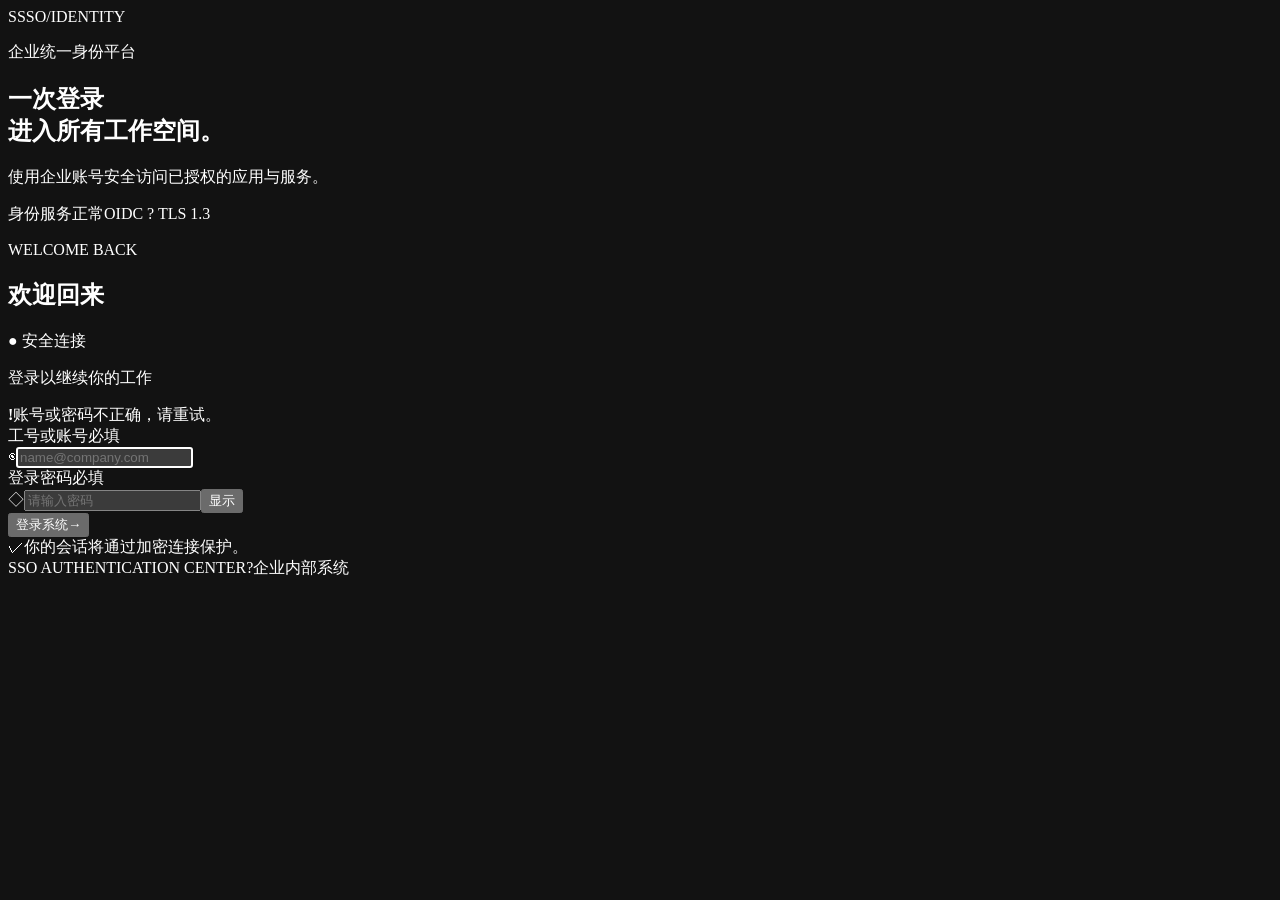
<file: sso-server/src/main/resources/templates/login.html>
<!doctype html>
<html lang="zh-CN" xmlns:th="http://www.thymeleaf.org">
<head>
  <meta charset="UTF-8">
  <meta name="viewport" content="width=device-width, initial-scale=1">
  <meta name="color-scheme" content="dark">
  <title>&#30331;&#24405; ? SSO &#35748;&#35777;&#20013;&#24515;</title>
  <link rel="stylesheet" th:href="@{/login.css}">
</head>
<body>
  <div class="noise" aria-hidden="true"></div>
  <main class="login-layout">
    <section class="hero" aria-label="&#35748;&#35777;&#20013;&#24515;&#20171;&#32461;">
      <header class="brand"><span class="brand-symbol">S</span><span class="brand-name">SSO<span>/</span>IDENTITY</span></header>
      <div class="hero-copy">
        <p class="overline">&#20225;&#19994;&#32479;&#19968;&#36523;&#20221;&#24179;&#21488;</p>
        <h1>&#19968;&#27425;&#30331;&#24405;<br><span>&#36827;&#20837;&#25152;&#26377;&#24037;&#20316;&#31354;&#38388;&#12290;</span></h1>
        <p class="intro">&#20351;&#29992;&#20225;&#19994;&#36134;&#21495;&#23433;&#20840;&#35775;&#38382;&#24050;&#25480;&#26435;&#30340;&#24212;&#29992;&#19982;&#26381;&#21153;&#12290;</p>
      </div>
      <div class="hero-footer"><span class="pulse"></span><span>&#36523;&#20221;&#26381;&#21153;&#27491;&#24120;</span><i></i><span>OIDC ? TLS 1.3</span></div>
      <div class="orb orb-one" aria-hidden="true"></div><div class="orb orb-two" aria-hidden="true"></div>
    </section>
    <section class="panel" aria-labelledby="login-title">
      <div class="panel-heading"><div><p class="overline">WELCOME BACK</p><h2 id="login-title">&#27426;&#36814;&#22238;&#26469;</h2></div><span class="secure-badge">&#9679; &#23433;&#20840;&#36830;&#25509;</span></div>
      <p class="panel-subtitle">&#30331;&#24405;&#20197;&#32487;&#32493;&#20320;&#30340;&#24037;&#20316;</p>
      <div class="alert" th:if="${loginError}" role="alert"><strong>!</strong><span>&#36134;&#21495;&#25110;&#23494;&#30721;&#19981;&#27491;&#30830;&#65292;&#35831;&#37325;&#35797;&#12290;</span></div>
      <form class="login-form" method="post" th:action="@{/login/submit}">
        <input type="hidden" th:name="${csrf.parameterName}" th:value="${csrf.token}">
        <div class="form-row"><label for="username">&#24037;&#21495;&#25110;&#36134;&#21495;</label><span class="field-note">&#24517;&#22635;</span><div class="input-wrap"><span class="input-icon">&#9673;</span><input id="username" name="username" type="text" autocomplete="username" maxlength="128" placeholder="name@company.com" required autofocus></div></div>
        <div class="form-row password-row"><div class="label-line"><label for="password">&#30331;&#24405;&#23494;&#30721;</label><span class="field-note">&#24517;&#22635;</span></div><div class="input-wrap"><span class="input-icon lock-icon">&#9671;</span><input id="password" name="password" type="password" autocomplete="current-password" maxlength="1024" placeholder="&#35831;&#36755;&#20837;&#23494;&#30721;" required><button class="toggle-password" type="button" aria-label="&#26174;&#31034;&#23494;&#30721;">&#26174;&#31034;</button></div><p class="caps-hint" hidden>&#27880;&#24847;&#22823;&#20889;&#38190;&#24050;&#24320;&#21551;</p></div>
        <button class="submit-button" type="submit"><span>&#30331;&#24405;&#31995;&#32479;</span><span class="button-arrow">&#8594;</span></button>
      </form>
      <div class="panel-foot"><span class="shield">&#10003;</span><span>&#20320;&#30340;&#20250;&#35805;&#23558;&#36890;&#36807;&#21152;&#23494;&#36830;&#25509;&#20445;&#25252;&#12290;</span></div>
    </section>
  </main>
  <footer><span>SSO AUTHENTICATION CENTER</span><span class="footer-dot">?</span><span>&#20225;&#19994;&#20869;&#37096;&#31995;&#32479;</span></footer>
  <script th:src="@{/login.js}" defer></script>
</body>
</html>
</file>
